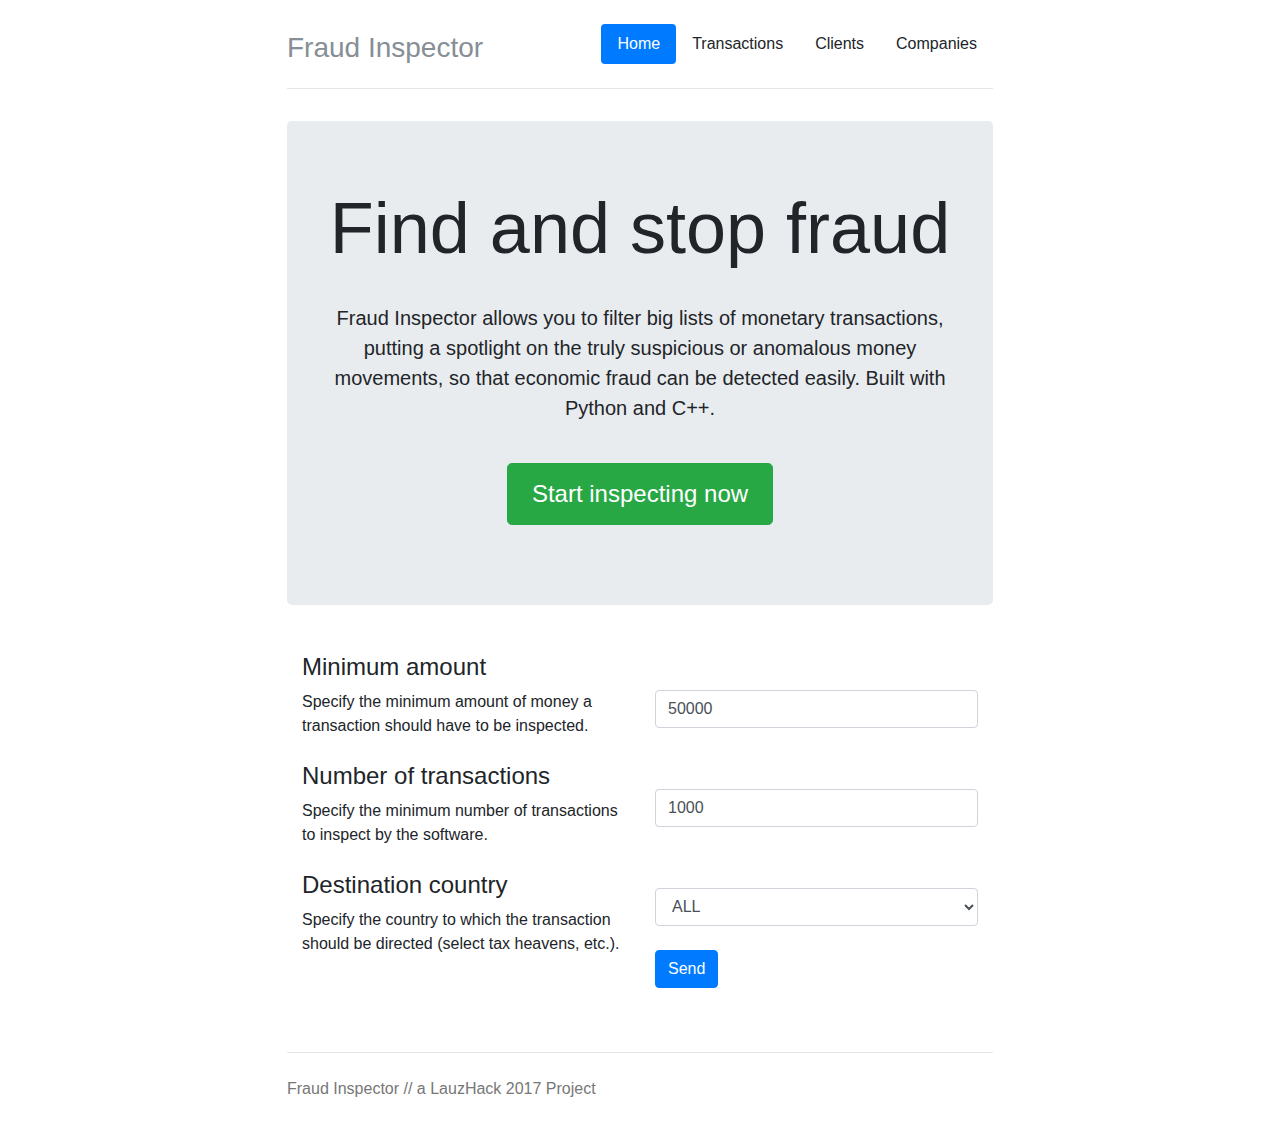
<file: templates/index.html>
<!DOCTYPE html>
<html lang="en"><head>
<meta http-equiv="content-type" content="text/html; charset=UTF-8">
    <meta charset="utf-8">
    <meta name="viewport" content="width=device-width, initial-scale=1, shrink-to-fit=no">
    <meta name="description" content="">
    <meta name="author" content="">
    <link rel="icon" href="http://getbootstrap.com/favicon.ico">

    <title>Fraud Inspector</title>

    <!-- Bootstrap core CSS -->
    <link href="../static/bootstrap.css" rel="stylesheet">

    <!-- Custom styles for this template -->
    <link href="../static/narrow-jumbotron.css" rel="stylesheet">
  </head>

  <body>

    <div class="container">
      <header class="header clearfix">
        <nav>
          <ul class="nav nav-pills float-right">
            <li class="nav-item">
              <a class="nav-link active" href="#">Home <span class="sr-only">(current)</span></a>
            </li>
            <li class="nav-item">
              <a class="nav-link" href="seetransactions">Transactions</a>
            </li>
            <li class="nav-item">
              <a class="nav-link" href="seeclients">Clients</a>
            </li>
            <li class="nav-item">
              <a class="nav-link" href="seecompanies">Companies</a>
            </li>
          </ul>
        </nav>
        <h3 class="text-muted">Fraud Inspector</h3>
      </header>

      <main role="main">

        <div class="jumbotron">
          <h1 class="display-3">Find and stop fraud</h1></br>
          <p class="lead">Fraud Inspector allows you to filter big lists of monetary transactions,
putting a spotlight on the truly suspicious or anomalous money movements, so that economic fraud
can be detected easily. Built with Python and C++.</p></br>
          <p><a class="btn btn-lg btn-success" href="#treatment" role="button">Start inspecting now</a></p>
        </div>

	<form action="inspection" method="GET">
        <div class="row marketing" id="treatment">
          <div class="col-lg-6">
            <h4>Minimum amount</h4>
            <p>Specify the minimum amount of money a transaction should have to be inspected.</p>

            <h4>Number of transactions</h4>
            <p>Specify the minimum number of transactions to inspect by the software.</p>

            <h4>Destination country</h4>
            <p>Specify the country to which the transaction should be directed (select tax heavens, etc.).</p>
          </div>

          <div class="col-lg-6">
	    <h4>&nbsp</h4>
            <p><input class="form-control" name="amountmoney" id="amountmoney" placeholder="50000" value="50000"></p>

	    <h4>&nbsp</h4>
            <p><input class="form-control" name="amounttrans" id="amounttrans" placeholder="1000" value="1000"></p>

	    <h4>&nbsp</h4>
            <select class="form-control" name="countries" id="countries">
                <option value="All">ALL</option>
		<option value="AF">Afghanistan</option>
		<option value="AX">Åland Islands</option>
		<option value="AL">Albania</option>
		<option value="DZ">Algeria</option>
		<option value="AS">American Samoa</option>
		<option value="AD">Andorra</option>
		<option value="AO">Angola</option>
		<option value="AI">Anguilla</option>
		<option value="AQ">Antarctica</option>
		<option value="AG">Antigua and Barbuda</option>
		<option value="AR">Argentina</option>
		<option value="AM">Armenia</option>
		<option value="AW">Aruba</option>
		<option value="AU">Australia</option>
		<option value="AT">Austria</option>
		<option value="AZ">Azerbaijan</option>
		<option value="BS">Bahamas</option>
		<option value="BH">Bahrain</option>
		<option value="BD">Bangladesh</option>
		<option value="BB">Barbados</option>
		<option value="BY">Belarus</option>
		<option value="BE">Belgium</option>
		<option value="BZ">Belize</option>
		<option value="BJ">Benin</option>
		<option value="BM">Bermuda</option>
		<option value="BT">Bhutan</option>
		<option value="BO">Bolivia, Plurinational State of</option>
		<option value="BQ">Bonaire, Sint Eustatius and Saba</option>
		<option value="BA">Bosnia and Herzegovina</option>
		<option value="BW">Botswana</option>
		<option value="BV">Bouvet Island</option>
		<option value="BR">Brazil</option>
		<option value="IO">British Indian Ocean Territory</option>
		<option value="BN">Brunei Darussalam</option>
		<option value="BG">Bulgaria</option>
		<option value="BF">Burkina Faso</option>
		<option value="BI">Burundi</option>
		<option value="KH">Cambodia</option>
		<option value="CM">Cameroon</option>
		<option value="CA">Canada</option>
		<option value="CV">Cape Verde</option>
		<option value="KY">Cayman Islands</option>
		<option value="CF">Central African Republic</option>
		<option value="TD">Chad</option>
		<option value="CL">Chile</option>
		<option value="CN">China</option>
		<option value="CX">Christmas Island</option>
		<option value="CC">Cocos (Keeling) Islands</option>
		<option value="CO">Colombia</option>
		<option value="KM">Comoros</option>
		<option value="CG">Congo</option>
		<option value="CD">Congo, the Democratic Republic of the</option>
		<option value="CK">Cook Islands</option>
		<option value="CR">Costa Rica</option>
		<option value="CI">Côte d'Ivoire</option>
		<option value="HR">Croatia</option>
		<option value="CU">Cuba</option>
		<option value="CW">Curaçao</option>
		<option value="CY">Cyprus</option>
		<option value="CZ">Czech Republic</option>
		<option value="DK">Denmark</option>
		<option value="DJ">Djibouti</option>
		<option value="DM">Dominica</option>
		<option value="DO">Dominican Republic</option>
		<option value="EC">Ecuador</option>
		<option value="EG">Egypt</option>
		<option value="SV">El Salvador</option>
		<option value="GQ">Equatorial Guinea</option>
		<option value="ER">Eritrea</option>
		<option value="EE">Estonia</option>
		<option value="ET">Ethiopia</option>
		<option value="FK">Falkland Islands (Malvinas)</option>
		<option value="FO">Faroe Islands</option>
		<option value="FJ">Fiji</option>
		<option value="FI">Finland</option>
		<option value="FR">France</option>
		<option value="GF">French Guiana</option>
		<option value="PF">French Polynesia</option>
		<option value="TF">French Southern Territories</option>
		<option value="GA">Gabon</option>
		<option value="GM">Gambia</option>
		<option value="GE">Georgia</option>
		<option value="DE">Germany</option>
		<option value="GH">Ghana</option>
		<option value="GI">Gibraltar</option>
		<option value="GR">Greece</option>
		<option value="GL">Greenland</option>
		<option value="GD">Grenada</option>
		<option value="GP">Guadeloupe</option>
		<option value="GU">Guam</option>
		<option value="GT">Guatemala</option>
		<option value="GG">Guernsey</option>
		<option value="GN">Guinea</option>
		<option value="GW">Guinea-Bissau</option>
		<option value="GY">Guyana</option>
		<option value="HT">Haiti</option>
		<option value="HM">Heard Island and McDonald Islands</option>
		<option value="VA">Holy See (Vatican City State)</option>
		<option value="HN">Honduras</option>
		<option value="HK">Hong Kong</option>
		<option value="HU">Hungary</option>
		<option value="IS">Iceland</option>
		<option value="IN">India</option>
		<option value="ID">Indonesia</option>
		<option value="IR">Iran, Islamic Republic of</option>
		<option value="IQ">Iraq</option>
		<option value="IE">Ireland</option>
		<option value="IM">Isle of Man</option>
		<option value="IL">Israel</option>
		<option value="IT">Italy</option>
		<option value="JM">Jamaica</option>
		<option value="JP">Japan</option>
		<option value="JE">Jersey</option>
		<option value="JO">Jordan</option>
		<option value="KZ">Kazakhstan</option>
		<option value="KE">Kenya</option>
		<option value="KI">Kiribati</option>
		<option value="KP">Korea, Democratic People's Republic of</option>
		<option value="KR">Korea, Republic of</option>
		<option value="KW">Kuwait</option>
		<option value="KG">Kyrgyzstan</option>
		<option value="LA">Lao People's Democratic Republic</option>
		<option value="LV">Latvia</option>
		<option value="LB">Lebanon</option>
		<option value="LS">Lesotho</option>
		<option value="LR">Liberia</option>
		<option value="LY">Libya</option>
		<option value="LI">Liechtenstein</option>
		<option value="LT">Lithuania</option>
		<option value="LU">Luxembourg</option>
		<option value="MO">Macao</option>
		<option value="MK">Macedonia, the former Yugoslav Republic of</option>
		<option value="MG">Madagascar</option>
		<option value="MW">Malawi</option>
		<option value="MY">Malaysia</option>
		<option value="MV">Maldives</option>
		<option value="ML">Mali</option>
		<option value="MT">Malta</option>
		<option value="MH">Marshall Islands</option>
		<option value="MQ">Martinique</option>
		<option value="MR">Mauritania</option>
		<option value="MU">Mauritius</option>
		<option value="YT">Mayotte</option>
		<option value="MX">Mexico</option>
		<option value="FM">Micronesia, Federated States of</option>
		<option value="MD">Moldova, Republic of</option>
		<option value="MC">Monaco</option>
		<option value="MN">Mongolia</option>
		<option value="ME">Montenegro</option>
		<option value="MS">Montserrat</option>
		<option value="MA">Morocco</option>
		<option value="MZ">Mozambique</option>
		<option value="MM">Myanmar</option>
		<option value="NA">Namibia</option>
		<option value="NR">Nauru</option>
		<option value="NP">Nepal</option>
		<option value="NL">Netherlands</option>
		<option value="NC">New Caledonia</option>
		<option value="NZ">New Zealand</option>
		<option value="NI">Nicaragua</option>
		<option value="NE">Niger</option>
		<option value="NG">Nigeria</option>
		<option value="NU">Niue</option>
		<option value="NF">Norfolk Island</option>
		<option value="MP">Northern Mariana Islands</option>
		<option value="NO">Norway</option>
		<option value="OM">Oman</option>
		<option value="PK">Pakistan</option>
		<option value="PW">Palau</option>
		<option value="PS">Palestinian Territory, Occupied</option>
		<option value="PA">Panama</option>
		<option value="PG">Papua New Guinea</option>
		<option value="PY">Paraguay</option>
		<option value="PE">Peru</option>
		<option value="PH">Philippines</option>
		<option value="PN">Pitcairn</option>
		<option value="PL">Poland</option>
		<option value="PT">Portugal</option>
		<option value="PR">Puerto Rico</option>
		<option value="QA">Qatar</option>
		<option value="RE">Réunion</option>
		<option value="RO">Romania</option>
		<option value="RU">Russian Federation</option>
		<option value="RW">Rwanda</option>
		<option value="BL">Saint Barthélemy</option>
		<option value="SH">Saint Helena, Ascension and Tristan da Cunha</option>
		<option value="KN">Saint Kitts and Nevis</option>
		<option value="LC">Saint Lucia</option>
		<option value="MF">Saint Martin (French part)</option>
		<option value="PM">Saint Pierre and Miquelon</option>
		<option value="VC">Saint Vincent and the Grenadines</option>
		<option value="WS">Samoa</option>
		<option value="SM">San Marino</option>
		<option value="ST">Sao Tome and Principe</option>
		<option value="SA">Saudi Arabia</option>
		<option value="SN">Senegal</option>
		<option value="RS">Serbia</option>
		<option value="SC">Seychelles</option>
		<option value="SL">Sierra Leone</option>
		<option value="SG">Singapore</option>
		<option value="SX">Sint Maarten (Dutch part)</option>
		<option value="SK">Slovakia</option>
		<option value="SI">Slovenia</option>
		<option value="SB">Solomon Islands</option>
		<option value="SO">Somalia</option>
		<option value="ZA">South Africa</option>
		<option value="GS">South Georgia and the South Sandwich Islands</option>
		<option value="SS">South Sudan</option>
		<option value="ES">Spain</option>
		<option value="LK">Sri Lanka</option>
		<option value="SD">Sudan</option>
		<option value="SR">Suriname</option>
		<option value="SJ">Svalbard and Jan Mayen</option>
		<option value="SZ">Swaziland</option>
		<option value="SE">Sweden</option>
		<option value="CH">Switzerland</option>
		<option value="SY">Syrian Arab Republic</option>
		<option value="TW">Taiwan, Province of China</option>
		<option value="TJ">Tajikistan</option>
		<option value="TZ">Tanzania, United Republic of</option>
		<option value="TH">Thailand</option>
		<option value="TL">Timor-Leste</option>
		<option value="TG">Togo</option>
		<option value="TK">Tokelau</option>
		<option value="TO">Tonga</option>
		<option value="TT">Trinidad and Tobago</option>
		<option value="TN">Tunisia</option>
		<option value="TR">Turkey</option>
		<option value="TM">Turkmenistan</option>
		<option value="TC">Turks and Caicos Islands</option>
		<option value="TV">Tuvalu</option>
		<option value="UG">Uganda</option>
		<option value="UA">Ukraine</option>
		<option value="AE">United Arab Emirates</option>
		<option value="GB">United Kingdom</option>
		<option value="US">United States</option>
		<option value="UM">United States Minor Outlying Islands</option>
		<option value="UY">Uruguay</option>
		<option value="UZ">Uzbekistan</option>
		<option value="VU">Vanuatu</option>
		<option value="VE">Venezuela, Bolivarian Republic of</option>
		<option value="VN">Viet Nam</option>
		<option value="VG">Virgin Islands, British</option>
		<option value="VI">Virgin Islands, U.S.</option>
		<option value="WF">Wallis and Futuna</option>
		<option value="EH">Western Sahara</option>
		<option value="YE">Yemen</option>
		<option value="ZM">Zambia</option>
		<option value="ZW">Zimbabwe</option>
            </select></br>
            <p><button type="submit" class="btn btn-primary">Send</button></p>
          </div>
        </div>
	</form>

      </main>

      <footer class="footer">
        <p>Fraud Inspector // a LauzHack 2017 Project</p>
      </footer>

    </div> <!-- /container -->
  

</body></html>
</file>
<file: static/narrow-jumbotron.css>
/* Space out content a bit */
body {
  padding-top: 1.5rem;
  padding-bottom: 1.5rem;
}

/* Everything but the jumbotron gets side spacing for mobile first views */
.header,
.marketing,
.footer {
  padding-right: 1rem;
  padding-left: 1rem;
}

/* Custom page header */
.header {
  padding-bottom: 1rem;
  border-bottom: .05rem solid #e5e5e5;
}

/* Make the masthead heading the same height as the navigation */
.header h3 {
  margin-top: 0;
  margin-bottom: 0;
  line-height: 3rem;
}

/* Custom page footer */
.footer {
  padding-top: 1.5rem;
  color: #777;
  border-top: .05rem solid #e5e5e5;
}

/* Customize container */
@media (min-width: 48em) {
  .container {
    max-width: 46rem;
  }
}
.container-narrow > hr {
  margin: 2rem 0;
}

/* Main marketing message and sign up button */
.jumbotron {
  text-align: center;
  border-bottom: .05rem solid #e5e5e5;
}
.jumbotron .btn {
  padding: .75rem 1.5rem;
  font-size: 1.5rem;
}

/* Supporting marketing content */
.marketing {
  margin: 3rem 0;
}
.marketing p + h4 {
  margin-top: 1.5rem;
}

/* Responsive: Portrait tablets and up */
@media screen and (min-width: 48em) {
  /* Remove the padding we set earlier */
  .header,
  .marketing,
  .footer {
    padding-right: 0;
    padding-left: 0;
  }

  /* Space out the masthead */
  .header {
    margin-bottom: 2rem;
  }

  /* Remove the bottom border on the jumbotron for visual effect */
  .jumbotron {
    border-bottom: 0;
  }
}
</file>
